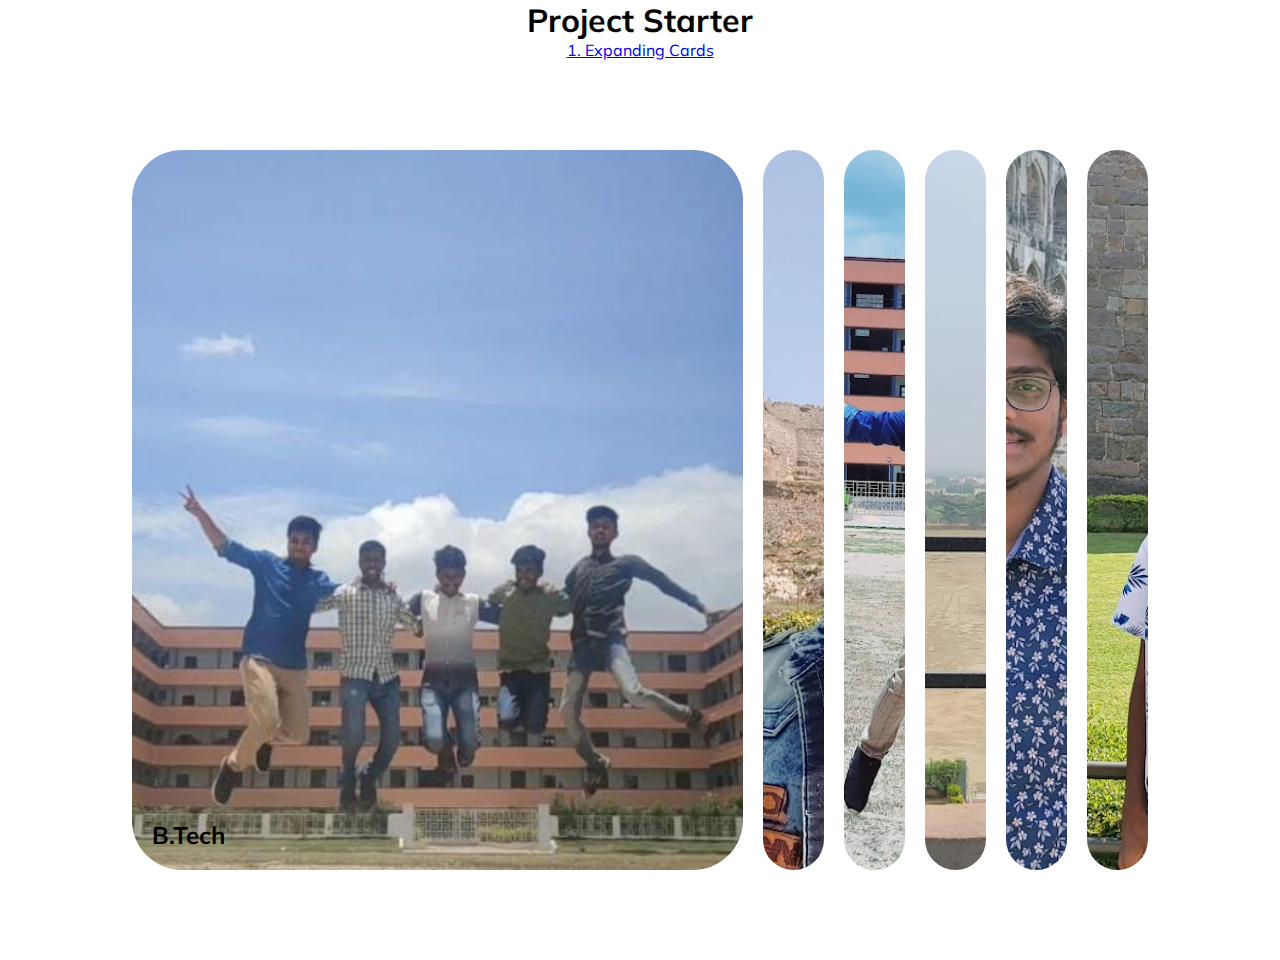
<file: index.html>
<!DOCTYPE html>
<html lang="en">
<head>
    <meta charset="UTF-8">
    <meta name="viewport" content="width=device-width, initial-scale=1.0">
    <title>Frontend</title>
    <link rel="stylesheet" href="style.css">
</head>
<body>
    <h1>Project Starter</h1>
    <a href="./01Expanding Cards/index.html">1. Expanding Cards</a>
    <iframe src="./01Expanding Cards/index.html" frameborder="0"></iframe>
  

    <script src="script.js"></script>
</body>
</html>
</file>
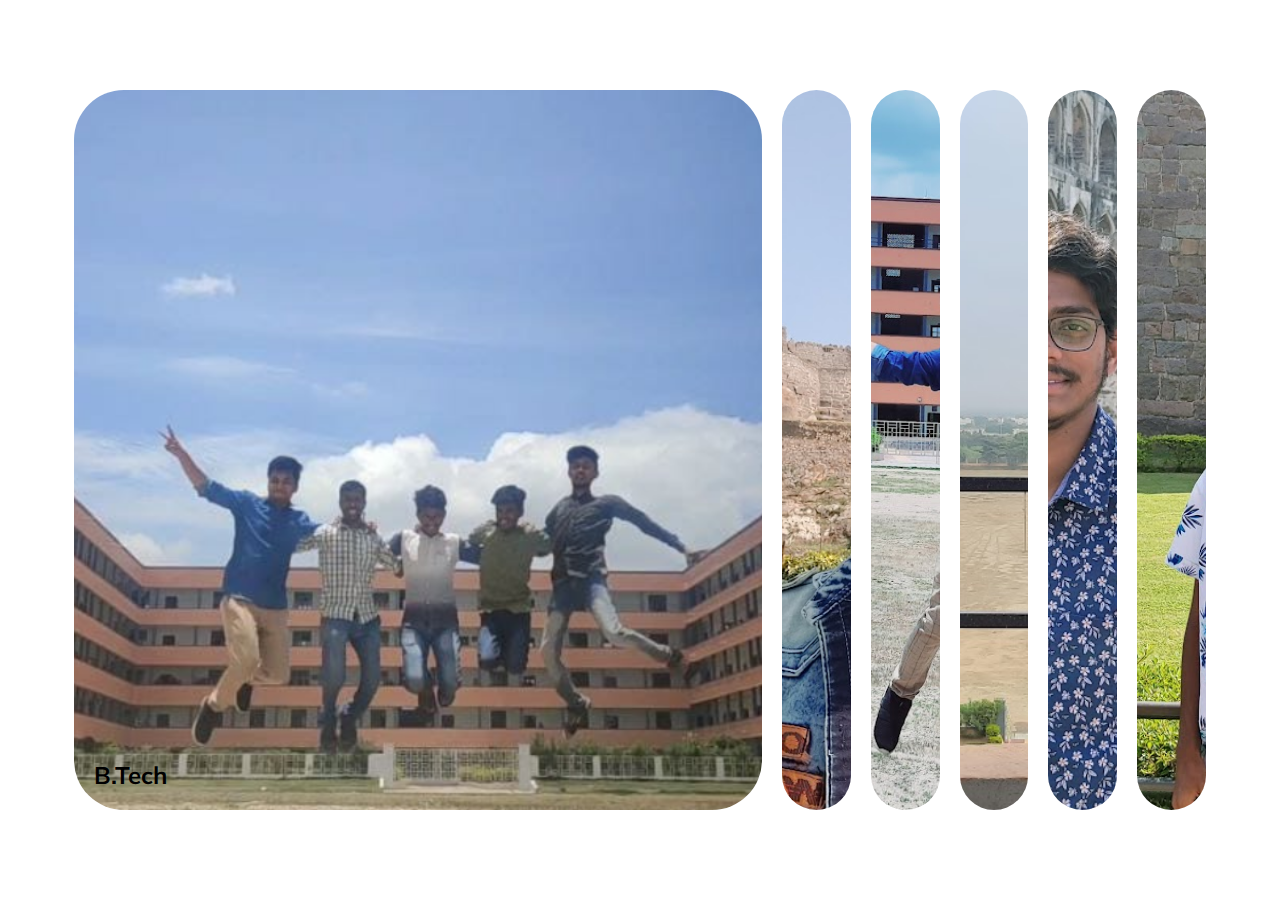
<file: 01Expanding Cards/index.html>
<!DOCTYPE html>
<html lang="en">
<head>
    <meta charset="UTF-8">
    <meta name="viewport" content="width=device-width, initial-scale=1.0">
    <title>Expanding Cards</title>
    <link rel="stylesheet" href="style.css">
</head>
<body>
    <div class="container">
        <div class="panel active" style="background-image: url(./assests/v5.png);">
            <h3>B.Tech</h3>
        </div>
        <div class="panel" style="background-image: url(./assests/sg.png);">
            <h3>Siddu Ganesh</h3>
        </div>
        <div class="panel" style="background-image: url(./assests/binayak.png);">
            <h3>Binayak</h3>
        </div>
        <div class="panel" style="background-image: url(./assests/rk.png);">
            <h3>Rama Krishna</h3>
        </div>
        <div class="panel" style="background-image: url(./assests/deepak.png);">
            <h3>Deepak</h3>
        </div>
        <div class="panel " style="background-image: url(./assests/khaja.png);">
            <h3>Khaja</h3>
        </div>
    </div>

    <script src="script.js"></script>
</body>
</html>
</file>
<file: style.css>
@import url('https://fonts.googleapis.com/css?family=Muli&display=swap');

* {
    box-sizing: border-box;
    margin: 0;
    padding: 0;
}

body{
    font-family: 'Muli', sans-serif;
    display: flex;
    flex-direction: column;
    align-items: center;
    justify-content: center;
    /* height: 100vh; */
    /* overflow: hidden; */
    margin: 0;
}

iframe {
    width: 90vw;
    height: 100vh;
}
</file>
<file: 01Expanding Cards/style.css>
@import url('https://fonts.googleapis.com/css?family=Muli&display=swap');

* {
  box-sizing: border-box;
}

body {
  font-family: 'Muli', sans-serif;
  display: flex;
  align-items: center;
  justify-content: center;
  height: 100vh;
  overflow: hidden;
  margin: 0;
}

.container {
  display: flex;
  width: 90vw;
}

.panel {
  background-size: cover;
  background-position: center;
  background-repeat: no-repeat;
  height: 80vh;
  border-radius: 50px;
  color: black;
  cursor: pointer;
  flex: 0.6;
  margin: 10px;
  position: relative;
  -webkit-transition: all 700ms ease-in;
}

.panel h3 {
  font-size: 24px;
  position: absolute;
  bottom: 20px;
  left: 20px;
  margin: 0;
  opacity: 0;
}

.panel.active {
  flex: 6;
}

.panel.active h3 {
  opacity: 1;
  transition: opacity 0.3s ease-in 0.4s;
}

@media (max-width: 480px) {
  .container {
    width: 100vw;
  }

  .panel:nth-of-type(4),
  .panel:nth-of-type(5) {
    display: none;
  }
}
</file>
